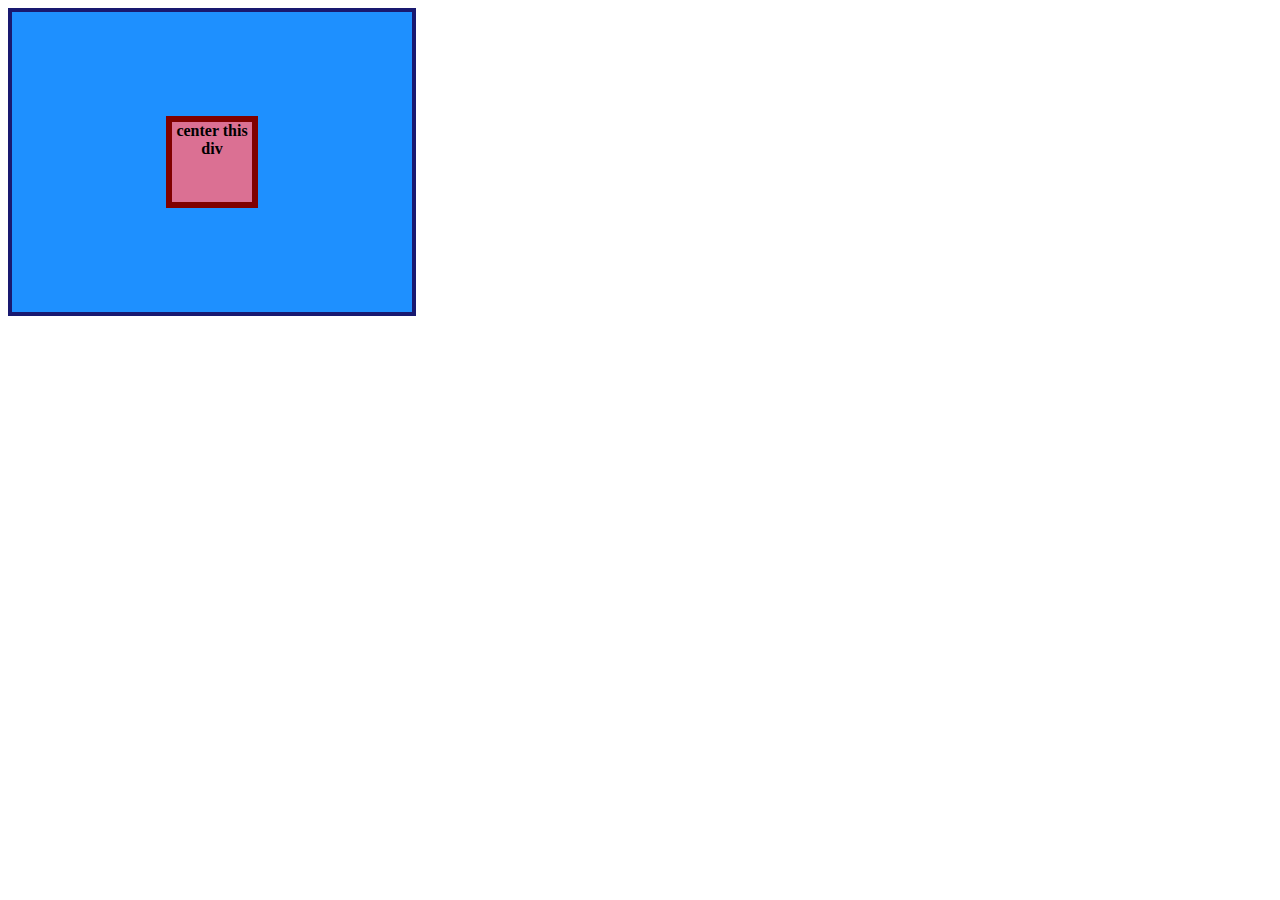
<file: flex/01-flex-center/index.html>
<!DOCTYPE html>
<html lang="en">
  <head>
    <meta charset="UTF-8" />
    <meta http-equiv="X-UA-Compatible" content="IE=edge" />
    <meta name="viewport" content="width=device-width, initial-scale=1.0" />
    <title>CENTER THIS DIV</title>
    <link rel="stylesheet" href="style.css" />
  </head>
  <body>
    <div class="container">
      <div class="box">center this div</div>
    </div>
  </body>
</html>
</file>
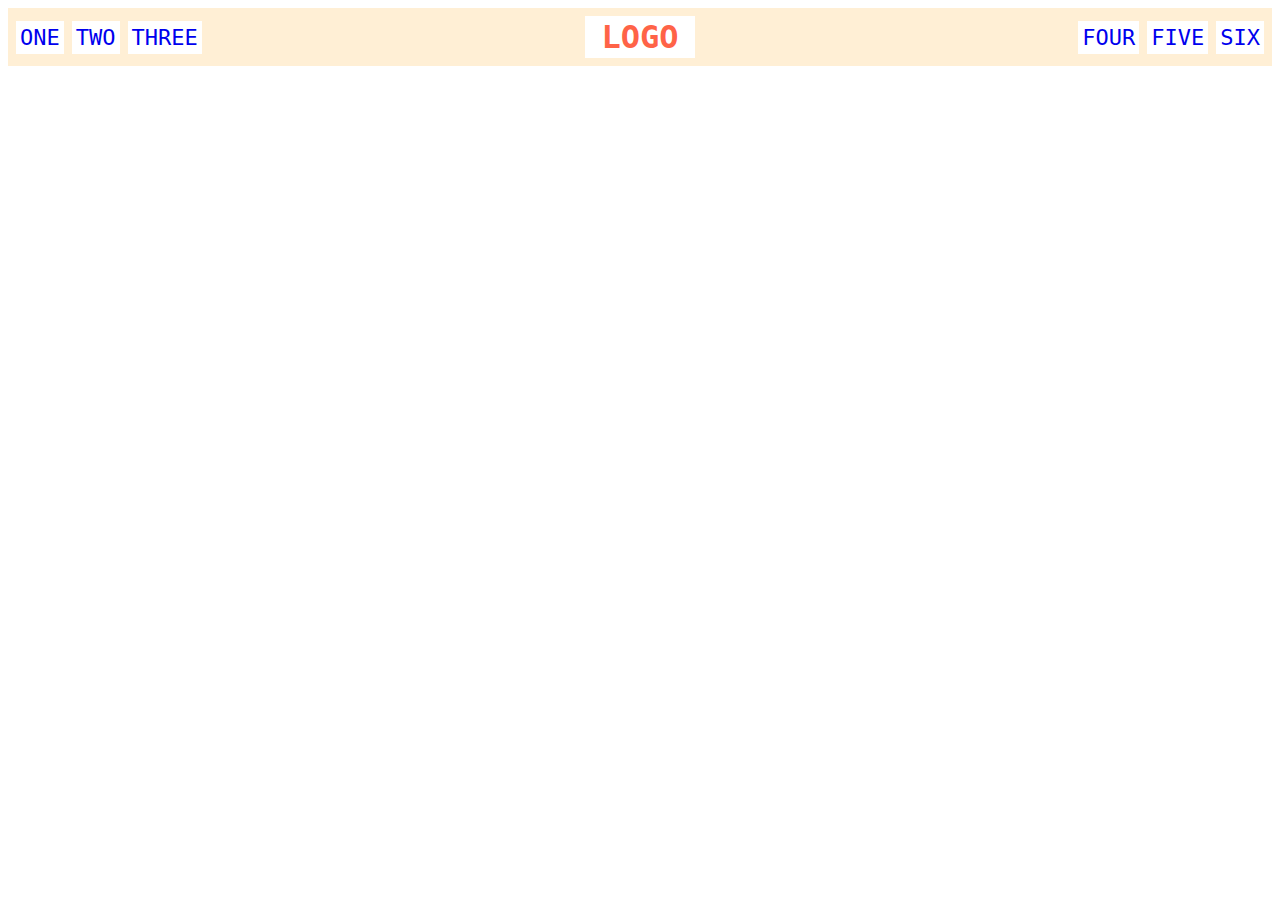
<file: flex/02-flex-header/index.html>
<!DOCTYPE html>
<html lang="en">
  <head>
    <meta charset="UTF-8" />
    <meta http-equiv="X-UA-Compatible" content="IE=edge" />
    <meta name="viewport" content="width=device-width, initial-scale=1.0" />
    <title>Flex Header</title>
    <link rel="stylesheet" href="style.css" />
  </head>
  <body>
    <div class="header">
      <div class="left-links">
        <ul>
          <li><a href="#">ONE</a></li>
          <li><a href="#">TWO</a></li>
          <li><a href="#">THREE</a></li>
        </ul>
      </div>
      <div class="logo">LOGO</div>
      <div class="right-links">
        <ul>
          <li><a href="#">FOUR</a></li>
          <li><a href="#">FIVE</a></li>
          <li><a href="#">SIX</a></li>
        </ul>
      </div>
    </div>
  </body>
</html>
</file>
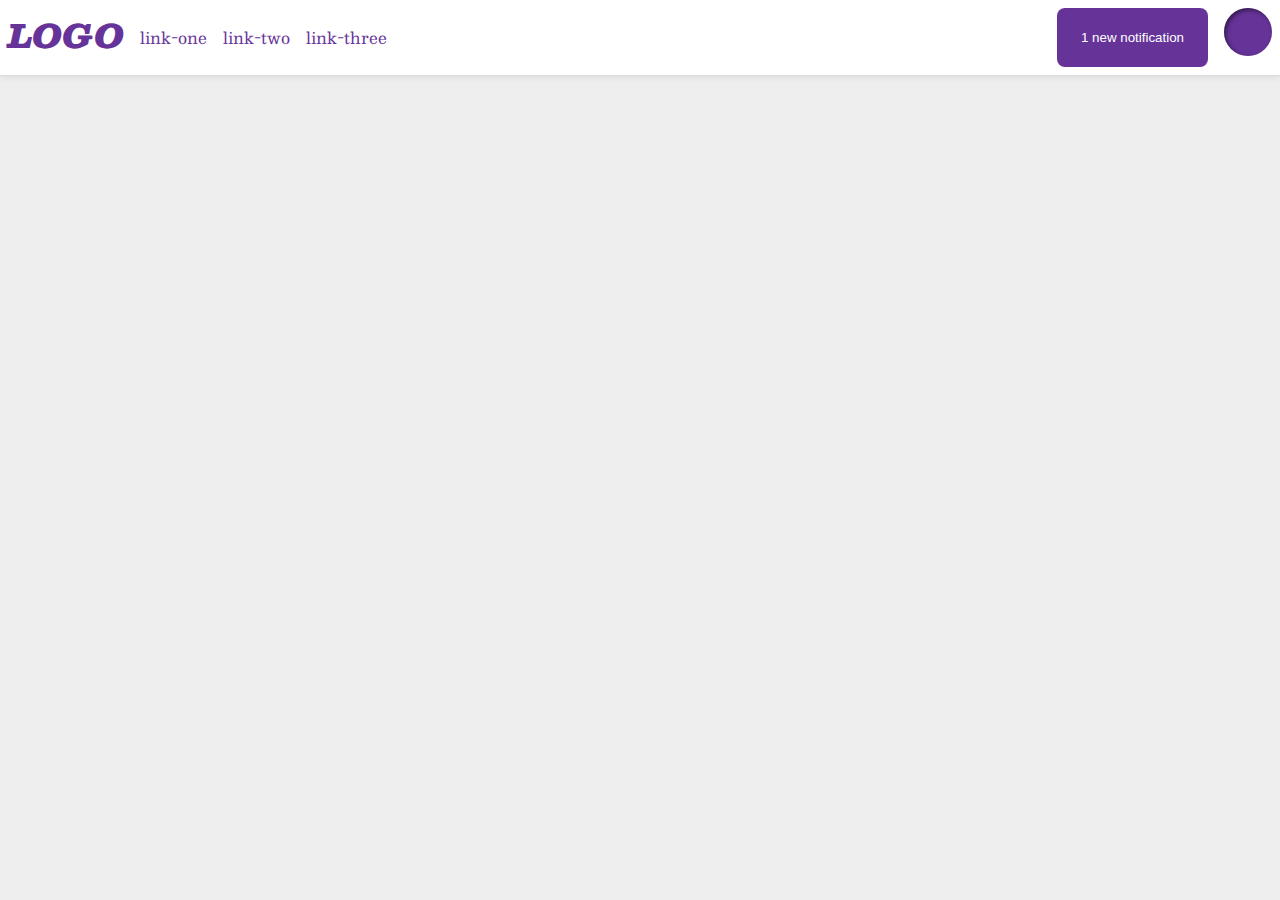
<file: flex/03-flex-header-2/index.html>
<!DOCTYPE html>
<html lang="en">
  <head>
    <meta charset="UTF-8" />
    <meta http-equiv="X-UA-Compatible" content="IE=edge" />
    <meta name="viewport" content="width=device-width, initial-scale=1.0" />
    <title>Flex Header 2</title>
    <link rel="stylesheet" href="style.css" />
  </head>
  <body>
    <div class="header">
      <div class="logo">LOGO</div>
      <ul class="links">
        <li><a href="google.com">link-one</a></li>
        <li><a href="google.com">link-two</a></li>
        <li><a href="google.com">link-three</a></li>
      </ul>
      <button class="notifications">1 new notification</button>
      <div class="profile-image"></div>
    </div>
  </body>
</html>
</file>
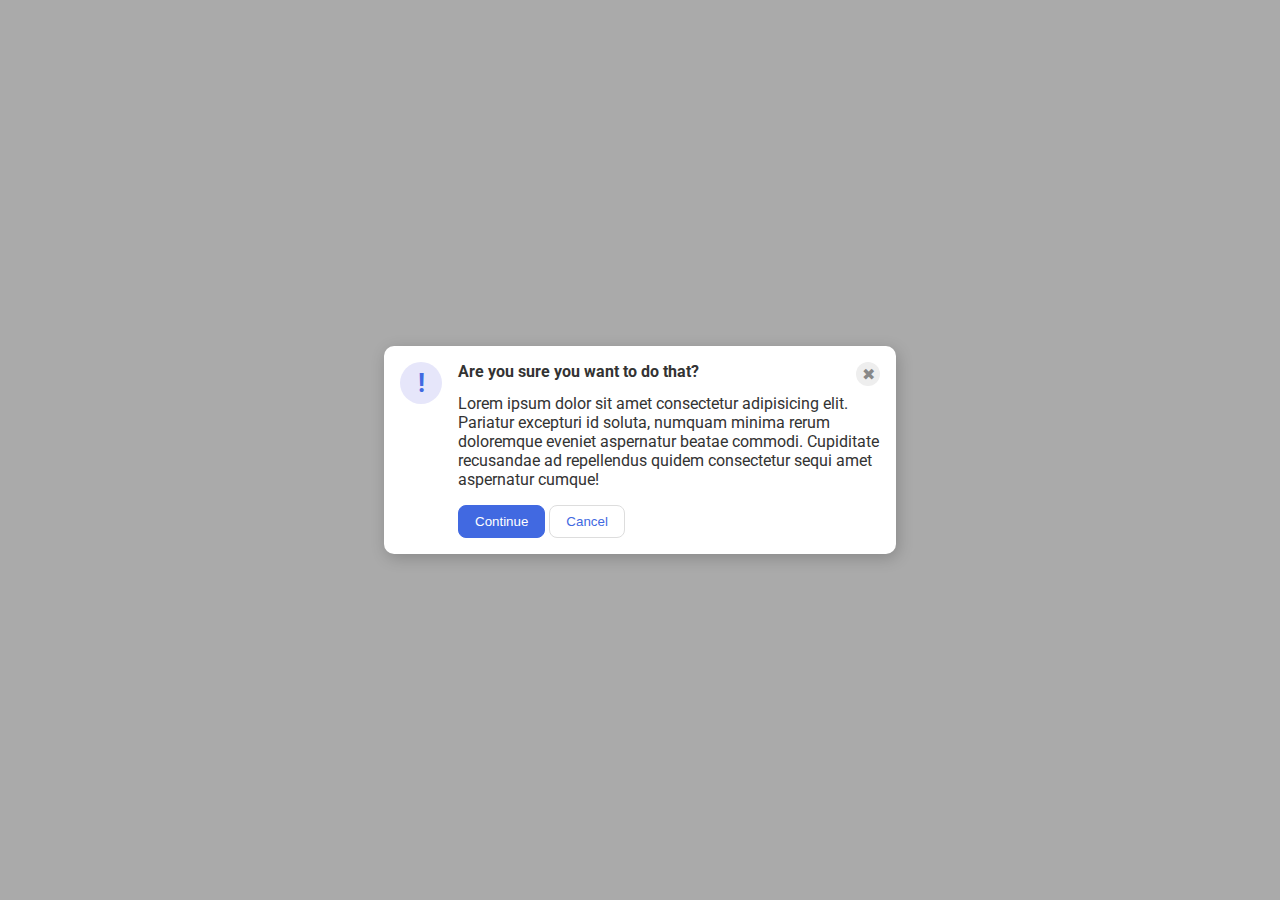
<file: flex/05-flex-modal/index.html>
<!DOCTYPE html>
<html lang="en">
  <head>
    <meta charset="UTF-8" />
    <meta http-equiv="X-UA-Compatible" content="IE=edge" />
    <meta name="viewport" content="width=device-width, initial-scale=1.0" />
    <link rel="stylesheet" href="style.css" />
    <title>Modal</title>
  </head>
  <body>
    <div class="modal">
      <div class="icon">!</div>
      <div class="info">
        <div class="header">
          Are you sure you want to do that?
          <div class="close-button">✖</div>
        </div>
        <div class="text">
          Lorem ipsum dolor sit amet consectetur adipisicing elit. Pariatur
          excepturi id soluta, numquam minima rerum doloremque eveniet
          aspernatur beatae commodi. Cupiditate recusandae ad repellendus quidem
          consectetur sequi amet aspernatur cumque!
        </div>
        <button class="continue">Continue</button>
        <button class="cancel">Cancel</button>
      </div>
    </div>
  </body>
</html>
</file>
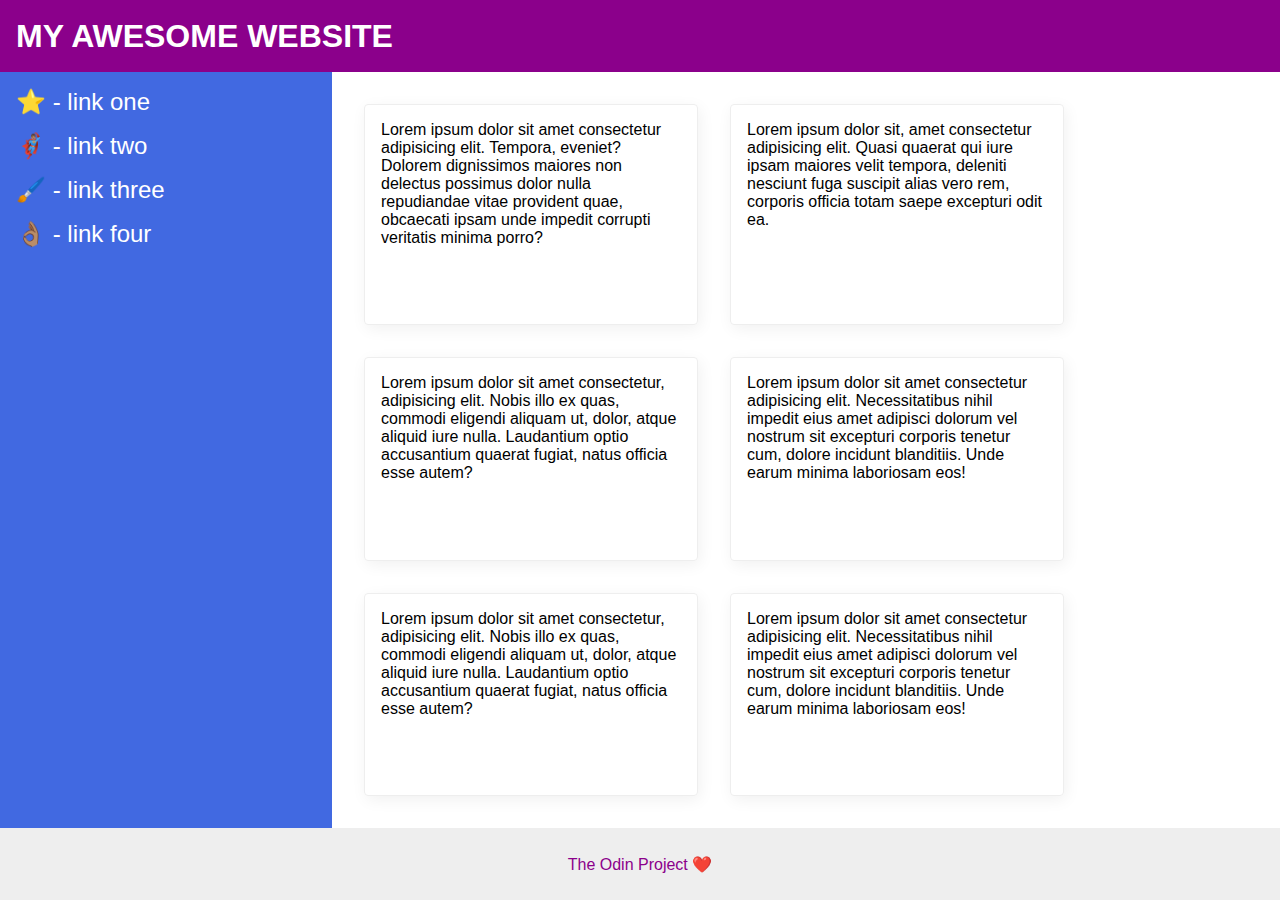
<file: flex/07-flex-layout-2/index.html>
<!DOCTYPE html>
<html lang="en">
  <head>
    <meta charset="UTF-8" />
    <meta http-equiv="X-UA-Compatible" content="IE=edge" />
    <meta name="viewport" content="width=device-width, initial-scale=1.0" />
    <title>The Holy Grail</title>
    <link rel="stylesheet" href="style.css" />
  </head>
  <body>
    <div class="header">MY AWESOME WEBSITE</div>

    <div class="content">
      <div class="sidebar">
        <ul>
          <li><a href="google.com">⭐ - link one</a></li>
          <li><a href="google.com">🦸🏽‍♂️ - link two</a></li>
          <li><a href="google.com">🖌️ - link three</a></li>
          <li><a href="google.com">👌🏽 - link four</a></li>
        </ul>
      </div>
      <div class="cards">
        <div class="card">
          Lorem ipsum dolor sit amet consectetur adipisicing elit. Tempora,
          eveniet? Dolorem dignissimos maiores non delectus possimus dolor nulla
          repudiandae vitae provident quae, obcaecati ipsam unde impedit
          corrupti veritatis minima porro?
        </div>
        <div class="card">
          Lorem ipsum dolor sit, amet consectetur adipisicing elit. Quasi
          quaerat qui iure ipsam maiores velit tempora, deleniti nesciunt fuga
          suscipit alias vero rem, corporis officia totam saepe excepturi odit
          ea.
        </div>
        <div class="card">
          Lorem ipsum dolor sit amet consectetur, adipisicing elit. Nobis illo
          ex quas, commodi eligendi aliquam ut, dolor, atque aliquid iure nulla.
          Laudantium optio accusantium quaerat fugiat, natus officia esse autem?
        </div>
        <div class="card">
          Lorem ipsum dolor sit amet consectetur adipisicing elit.
          Necessitatibus nihil impedit eius amet adipisci dolorum vel nostrum
          sit excepturi corporis tenetur cum, dolore incidunt blanditiis. Unde
          earum minima laboriosam eos!
        </div>
        <div class="card">
          Lorem ipsum dolor sit amet consectetur, adipisicing elit. Nobis illo
          ex quas, commodi eligendi aliquam ut, dolor, atque aliquid iure nulla.
          Laudantium optio accusantium quaerat fugiat, natus officia esse autem?
        </div>
        <div class="card">
          Lorem ipsum dolor sit amet consectetur adipisicing elit.
          Necessitatibus nihil impedit eius amet adipisci dolorum vel nostrum
          sit excepturi corporis tenetur cum, dolore incidunt blanditiis. Unde
          earum minima laboriosam eos!
        </div>
      </div>
    </div>

    <div class="footer">The Odin Project ❤️</div>
  </body>
</html>
</file>
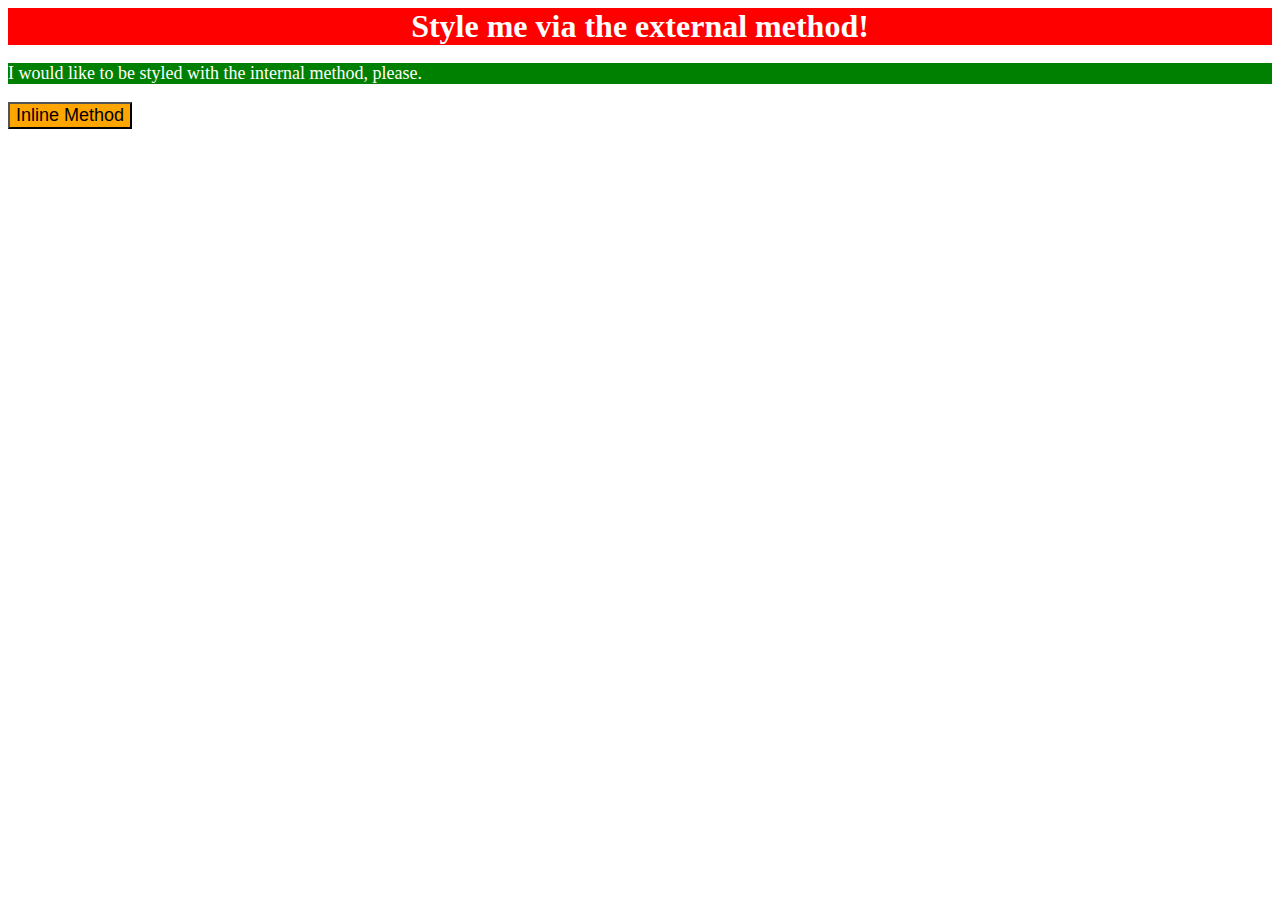
<file: foundations/01-css-methods/index.html>
<!DOCTYPE html>
<html lang="en">
  <head>
    <meta charset="UTF-8" />
    <meta http-equiv="X-UA-Compatible" content="IE=edge" />
    <meta name="viewport" content="width=device-width, initial-scale=1.0" />
    <title>Methods for Adding CSS</title>
    <link rel="stylesheet" href="style.css" />

    <style>
      p {
        background-color: green;
        color: white;
        font-size: 18px;
      }
    </style>
  </head>
  <body>
    <div>Style me via the external method!</div>
    <p>I would like to be styled with the internal method, please.</p>
    <button style="background-color: orange; font-size: 18px">
      Inline Method
    </button>
  </body>
</html>
</file>
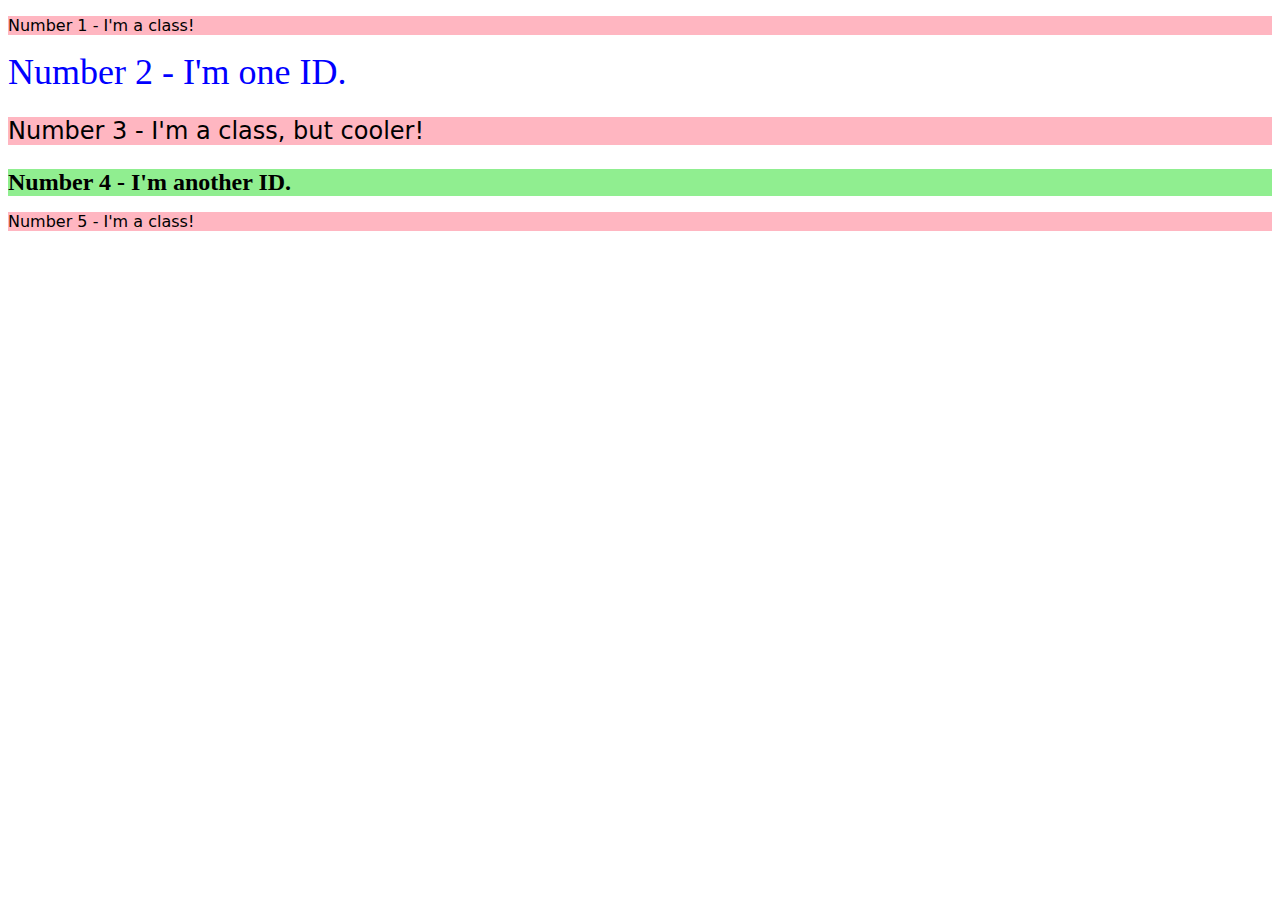
<file: foundations/02-class-id-selectors/index.html>
<!DOCTYPE html>
<html lang="en">
  <head>
    <meta charset="UTF-8" />
    <meta http-equiv="X-UA-Compatible" content="IE=edge" />
    <meta name="viewport" content="width=device-width, initial-scale=1.0" />
    <title>Class and ID Selectors</title>
    <link rel="stylesheet" href="style.css" />
  </head>
  <body>
    <p class="odd">Number 1 - I'm a class!</p>
    <div id="second">Number 2 - I'm one ID.</div>
    <p class="odd third">Number 3 - I'm a class, but cooler!</p>
    <div id="fourth">Number 4 - I'm another ID.</div>
    <p class="odd">Number 5 - I'm a class!</p>
  </body>
</html>
</file>
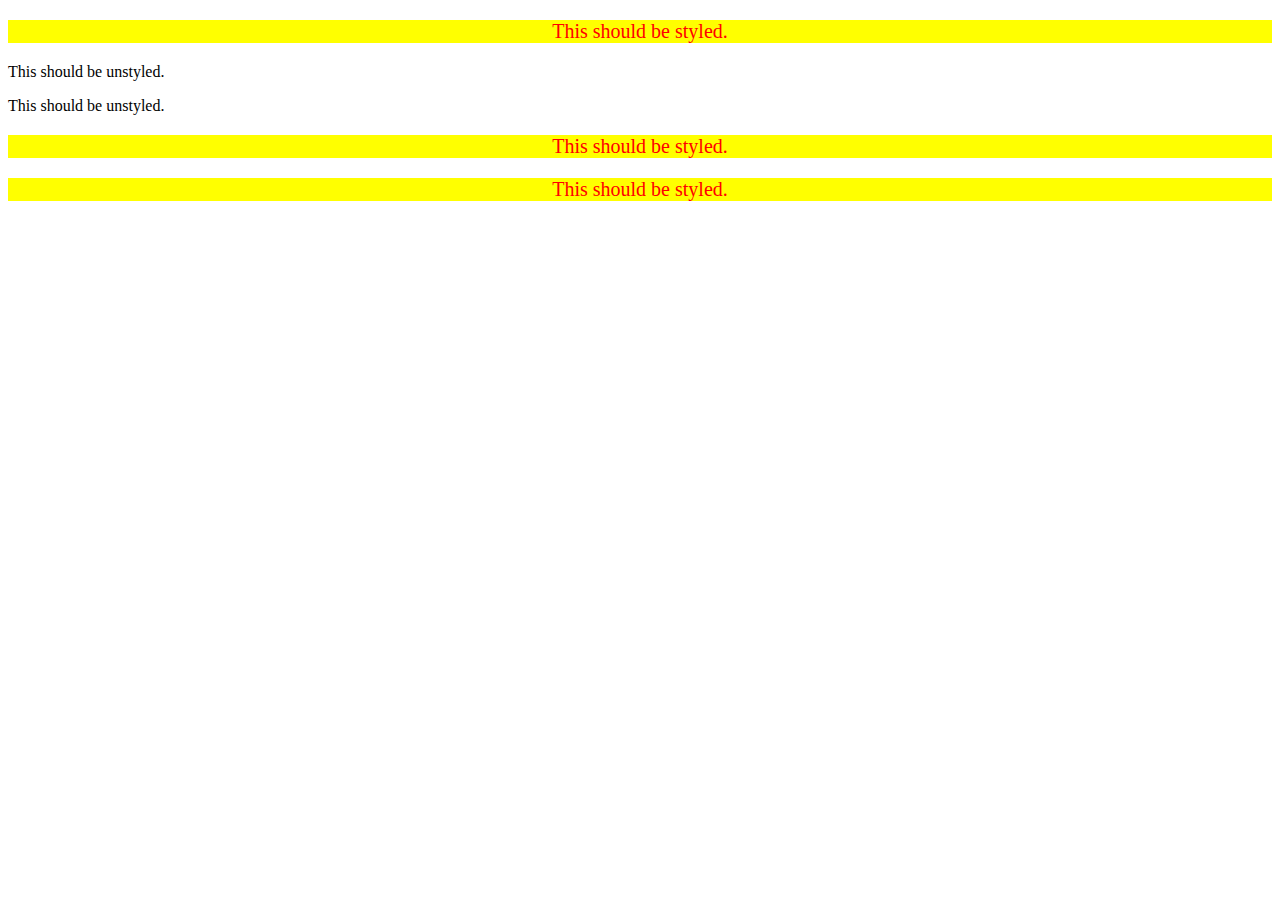
<file: foundations/05-descendant-combinator/index.html>
<!DOCTYPE html>
<html lang="en">
  <head>
    <meta charset="UTF-8" />
    <meta http-equiv="X-UA-Compatible" content="IE=edge" />
    <meta name="viewport" content="width=device-width, initial-scale=1.0" />
    <title>Descendant Combinator</title>
    <link rel="stylesheet" href="style.css" />
  </head>
  <body>
    <div class="container">
      <p class="text">This should be styled.</p>
    </div>
    <p class="text">This should be unstyled.</p>
    <p class="text">This should be unstyled.</p>
    <div class="container">
      <p class="text">This should be styled.</p>
      <p class="text">This should be styled.</p>
    </div>
  </body>
</html>
</file>
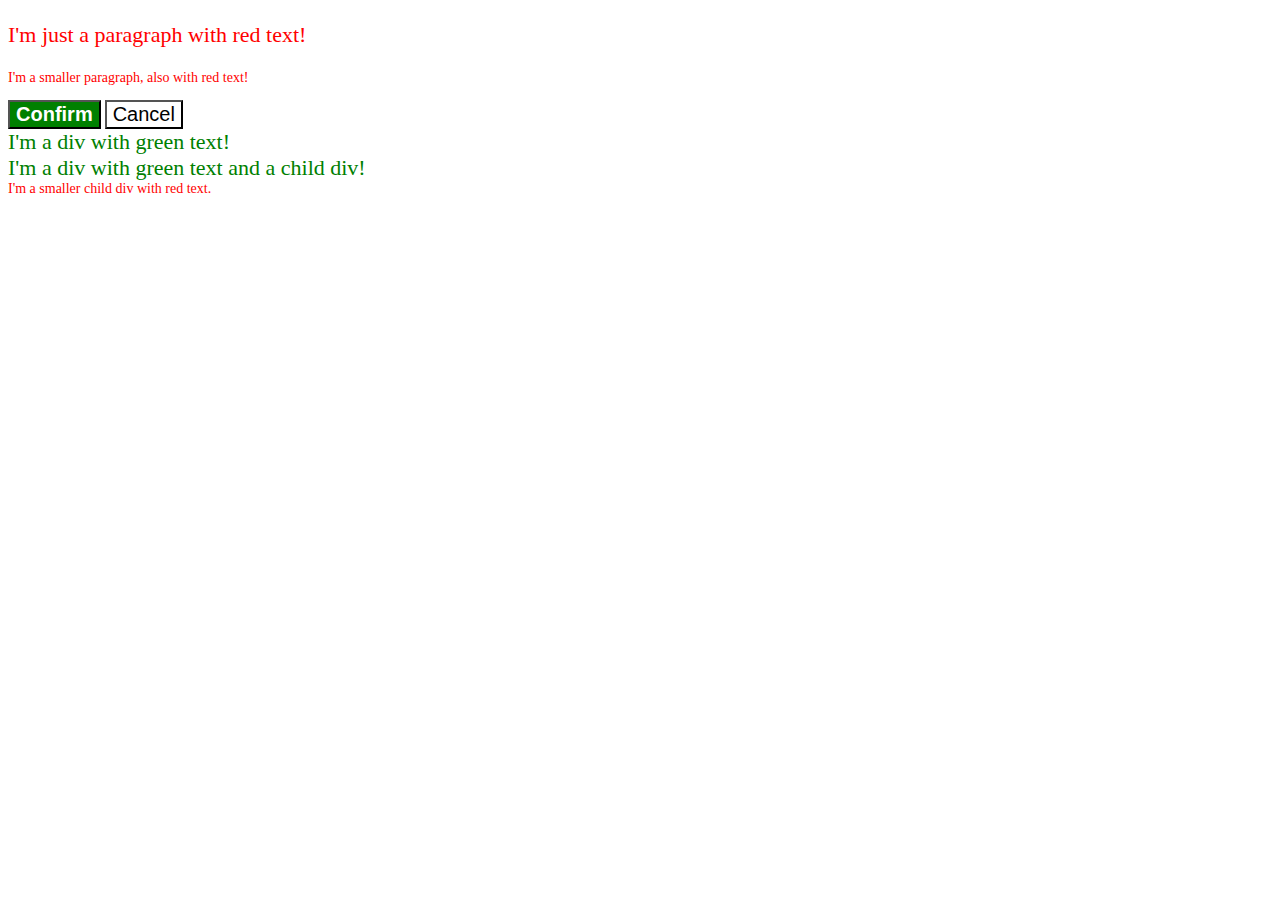
<file: foundations/06-cascade-fix/index.html>
<!DOCTYPE html>
<html lang="en">
  <head>
    <meta charset="UTF-8" />
    <meta http-equiv="X-UA-Compatible" content="IE=edge" />
    <meta name="viewport" content="width=device-width, initial-scale=1.0" />
    <title>Fix the Cascade</title>
    <link rel="stylesheet" href="style.css" />
  </head>
  <body>
    <p class="para">I'm just a paragraph with red text!</p>
    <p class="para small-para">I'm a smaller paragraph, also with red text!</p>

    <button id="confirm-button" class="button confirm">Confirm</button>
    <button id="cancel-button" class="button cancel">Cancel</button>

    <div class="text">I'm a div with green text!</div>
    <div class="text">
      I'm a div with green text and a child div!
      <div class="text child">I'm a smaller child div with red text.</div>
    </div>
  </body>
</html>
</file>
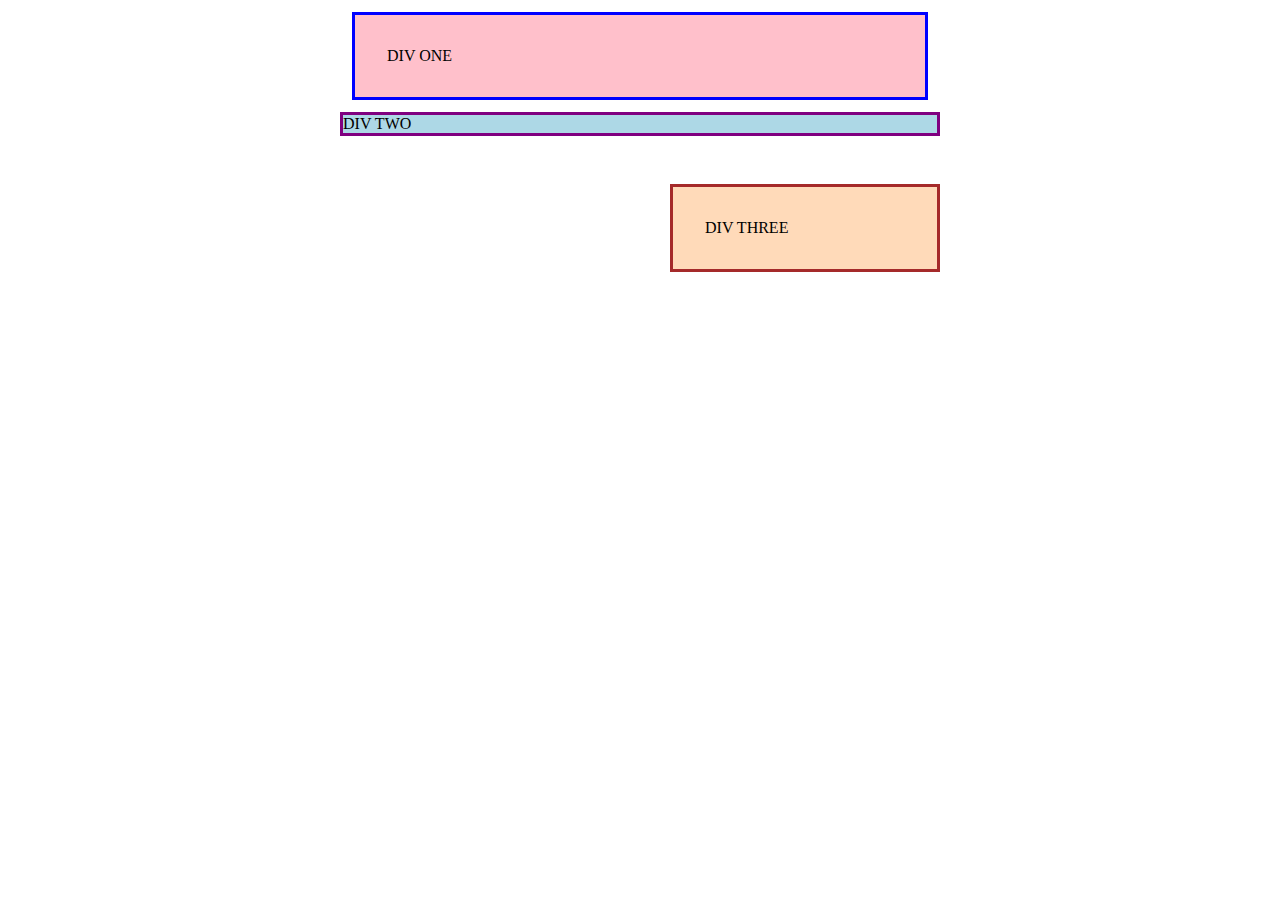
<file: margin-and-padding/margin-and-padding-1/index.html>
<!DOCTYPE html>
<html lang="en">
  <head>
    <meta charset="UTF-8" />
    <meta http-equiv="X-UA-Compatible" content="IE=edge" />
    <meta name="viewport" content="width=device-width, initial-scale=1.0" />
    <title>Margin and Padding exercise</title>
    <link rel="stylesheet" href="style.css" />
  </head>
  <body>
    <div class="one">DIV ONE</div>
    <div class="two">DIV TWO</div>
    <div class="three">DIV THREE</div>
  </body>
</html>
</file>
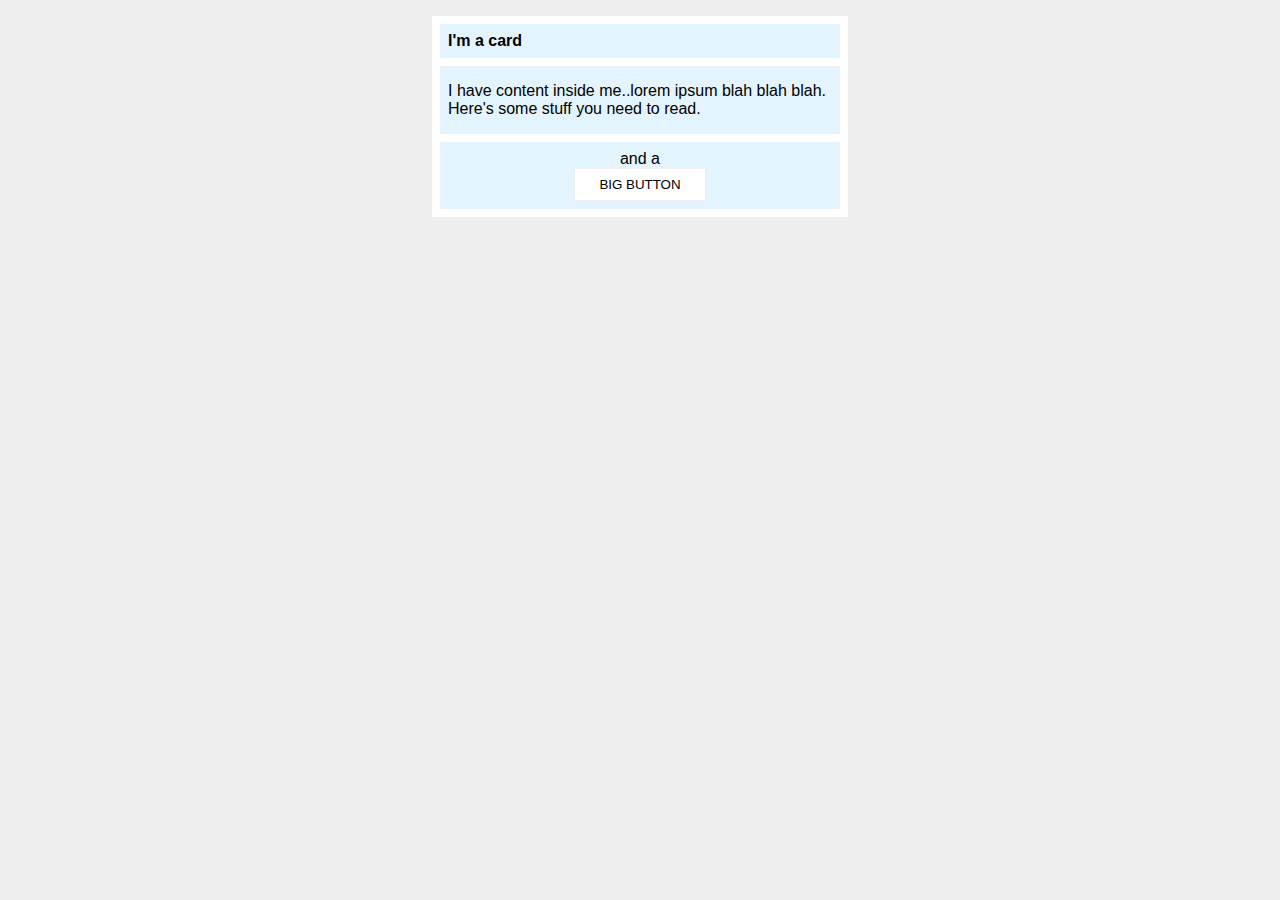
<file: margin-and-padding/margin-and-padding-2/index.html>
<!DOCTYPE html>
<html lang="en">
  <head>
    <meta charset="UTF-8" />
    <meta http-equiv="X-UA-Compatible" content="IE=edge" />
    <meta name="viewport" content="width=device-width, initial-scale=1.0" />
    <title>Margin and Padding exercise 2</title>
    <link rel="stylesheet" href="style.css" />
  </head>
  <body>
    <div class="card">
      <h1 class="title">I'm a card</h1>
      <div class="content">
        I have content inside me..lorem ipsum blah blah blah. Here's some stuff
        you need to read.
      </div>
      <div class="button-container">and a <button>BIG BUTTON</button></div>
    </div>
  </body>
</html>
</file>
<file: flex/01-flex-center/style.css>
.container {
  background: dodgerblue;
  border: 4px solid midnightblue;
  width: 400px;
  height: 300px;
  display: flex;
  justify-content: center;
  align-items: center;
}

.box {
  background: palevioletred;
  font-weight: bold;
  text-align: center;
  border: 6px solid maroon;
  width: 80px;
  height: 80px;
}
</file>
<file: flex/02-flex-header/style.css>
.header {
  font-family: monospace;
  background: papayawhip;
  display: flex;
  justify-content: space-between;
  align-items: center;
}

.logo {
  font-size: 32px;
  font-weight: bold;
  padding: 2px 16px;
  margin: 8px;
  color: tomato;
  background: white;
}

ul {
  /* this removes the dots on the list items*/
  list-style-type: none;
  display: flex;
  padding: 0px;
  margin: 8px;
  gap: 8px;
}

a {
  font-size: 22px;
  background: white;
  padding: 4px;
  /* this removes the line under the links */
  text-decoration: none;
}
</file>
<file: flex/03-flex-header-2/style.css>
/* this is some magical font-importing.  
you'll learn about it later. */
@import url("https://fonts.googleapis.com/css2?family=Besley:ital,wght@0,400;1,900&display=swap");

body {
  margin: 0;
  background: #eee;
  font-family: Besley, serif;
}

.header {
  background: white;
  border-bottom: 1px solid #ddd;
  box-shadow: 0 0 8px rgba(0, 0, 0, 0.1);
  display: flex;
  padding: 8px;
  gap: 1rem;
}

.profile-image {
  background: rebeccapurple;
  box-shadow: inset 2px 2px 4px rgba(0, 0, 0, 0.5);
  border-radius: 50%;
  width: 48px;
  height: 48px;
}

.logo {
  color: rebeccapurple;
  font-size: 32px;
  font-weight: 900;
  font-style: italic;
}

button {
  border: none;
  margin-left: auto;
  border-radius: 8px;
  background: rebeccapurple;
  color: white;
  padding: 8px 24px;
}

a {
  /* this removes the line under our links */
  text-decoration: none;
  color: rebeccapurple;
}

ul {
  padding: 0;
  display: flex;
  gap: 1rem;
  list-style-type: none;
}
</file>
<file: flex/05-flex-modal/style.css>
@import url("https://fonts.googleapis.com/css2?family=Roboto:wght@400;700&display=swap");

html,
body {
  height: 100%;
}

body {
  font-family: Roboto, sans-serif;
  margin: 0;
  background: #aaa;
  color: #333;
  /* I'll give you this one for free lol */
  display: flex;
  align-items: center;
  justify-content: center;
}

.modal {
  background: white;
  width: 480px;
  border-radius: 10px;
  box-shadow: 2px 4px 16px rgba(0, 0, 0, 0.2);
  display: flex;
  padding: 1rem;
  gap: 1rem;
}

.icon {
  color: royalblue;
  font-size: 26px;
  font-weight: 700;
  background: lavender;
  width: 42px;
  height: 42px;
  border-radius: 50%;
  display: flex;
  align-items: center;
  justify-content: center;
  flex-shrink: 0;
}

.header {
  display: flex;
  justify-content: space-between;
  font-weight: bold;
  margin-bottom: 0.5rem;
}

.text {
  margin-bottom: 1rem;
}

.close-button {
  background: #eee;
  border-radius: 50%;
  color: #888;
  font-weight: 400;
  font-size: 16px;
  height: 24px;
  width: 24px;
  display: flex;
  align-items: center;
  justify-content: center;
}

button {
  padding: 8px 16px;
  border-radius: 8px;
}

button.continue {
  background: royalblue;
  border: 1px solid royalblue;
  color: white;
}

button.cancel {
  background: white;
  border: 1px solid #ddd;
  color: royalblue;
}
</file>
<file: flex/07-flex-layout-2/style.css>
body {
  font-family: -apple-system, BlinkMacSystemFont, "Segoe UI", Roboto, Oxygen,
    Ubuntu, Cantarell, "Open Sans", "Helvetica Neue", sans-serif;
  margin: 0;
  min-height: 100vh;
  display: flex;
  flex-direction: column;
}

.content {
  display: flex;
  flex: 1;
}

.header {
  height: 72px;
  background: darkmagenta;
  color: white;
  display: flex;
  align-items: center;
  padding: 0 16px;
  font-size: 32px;
  font-weight: 900;
}

.footer {
  height: 72px;
  background: #eee;
  color: darkmagenta;
  display: flex;
  align-items: center;
  justify-content: center;
}

.sidebar {
  width: 300px;
  background: royalblue;
  padding: 1rem;
  flex-shrink: 0;
}

ul {
  list-style-type: none;
  margin: 0;
  padding: 0;
}

li {
  margin-bottom: 1rem;
}

a {
  color: white;
  text-decoration: none;
  font-size: 24px;
}

.cards {
  display: flex;
  padding: 2rem;
  flex-wrap: wrap;
  gap: 2rem;
}

.card {
  border: 1px solid #eee;
  box-shadow: 2px 4px 16px rgba(0, 0, 0, 0.06);
  border-radius: 4px;
  padding: 1rem;
  width: 300px;
}
</file>
<file: foundations/01-css-methods/style.css>
div {
  background-color: red;
  color: white;
  font-size: 32px;
  text-align: center;
  font-weight: bold;
}
</file>
<file: foundations/02-class-id-selectors/style.css>
.odd {
  background-color: lightpink;
  font-family: Verdana, "DejaVu Sans", sans-serif;
}

#second {
  color: blue;
  font-size: 36px;
}

.third {
  font-size: 24px;
}

#fourth {
  background-color: lightgreen;
  font-size: 24px;
  font-weight: bold;
}
</file>
<file: foundations/05-descendant-combinator/style.css>
.container .text {
  background-color: yellow;
  color: red;
  font-size: 20px;
  text-align: center;
}
</file>
<file: foundations/06-cascade-fix/style.css>
.para,
.small-para {
  color: hsl(0, 100%, 50%);
}

.para {
  font-size: 22px;
}

.small-para {
  font-size: 14px;
}

.button.confirm {
  background: green;
  color: white;
  font-weight: bold;
}

.button {
  background-color: rgb(255, 255, 255);
  color: rgb(0, 0, 0);
  font-size: 20px;
}

.text.child {
  color: red;
  font-size: 14px;
}

div.text {
  color: green;
  font-size: 22px;
}
</file>
<file: margin-and-padding/margin-and-padding-1/style.css>
body {
  max-width: 600px;
  margin: 0 auto;
}

.one {
  background: pink;
  border: 3px solid blue;
  /* CHANGE ME */
  padding: 32px;
  margin: 12px;
}

.two {
  background: lightblue;
  border: 3px solid purple;
  /* CHANGE ME */
  margin-bottom: 48px;
}

.three {
  background: peachpuff;
  border: 3px solid brown;
  width: 200px;
  /* CHANGE ME */
  padding: 32px;
  margin-left: auto;
}
</file>
<file: margin-and-padding/margin-and-padding-2/style.css>
body {
  background: #eee;
  font-family: sans-serif;
}

.card {
  width: 400px;
  background: #fff;
  margin: 16px auto;
  padding: 8px;
}

.title {
  background: #e3f4ff;
  font-size: 16px;
  padding: 8px;
  margin-top: 0px;
  margin-bottom: 8px;
}

.content {
  background: #e3f4ff;
  padding: 16px 8px;
  margin-bottom: 8px;
}

.button-container {
  background: #e3f4ff;
  text-align: center;
  padding: 8px;
}

button {
  background: white;
  border: 1px solid #eee;
  display: block;
  margin: 0 auto;
  padding: 8px 24px;
}
</file>
